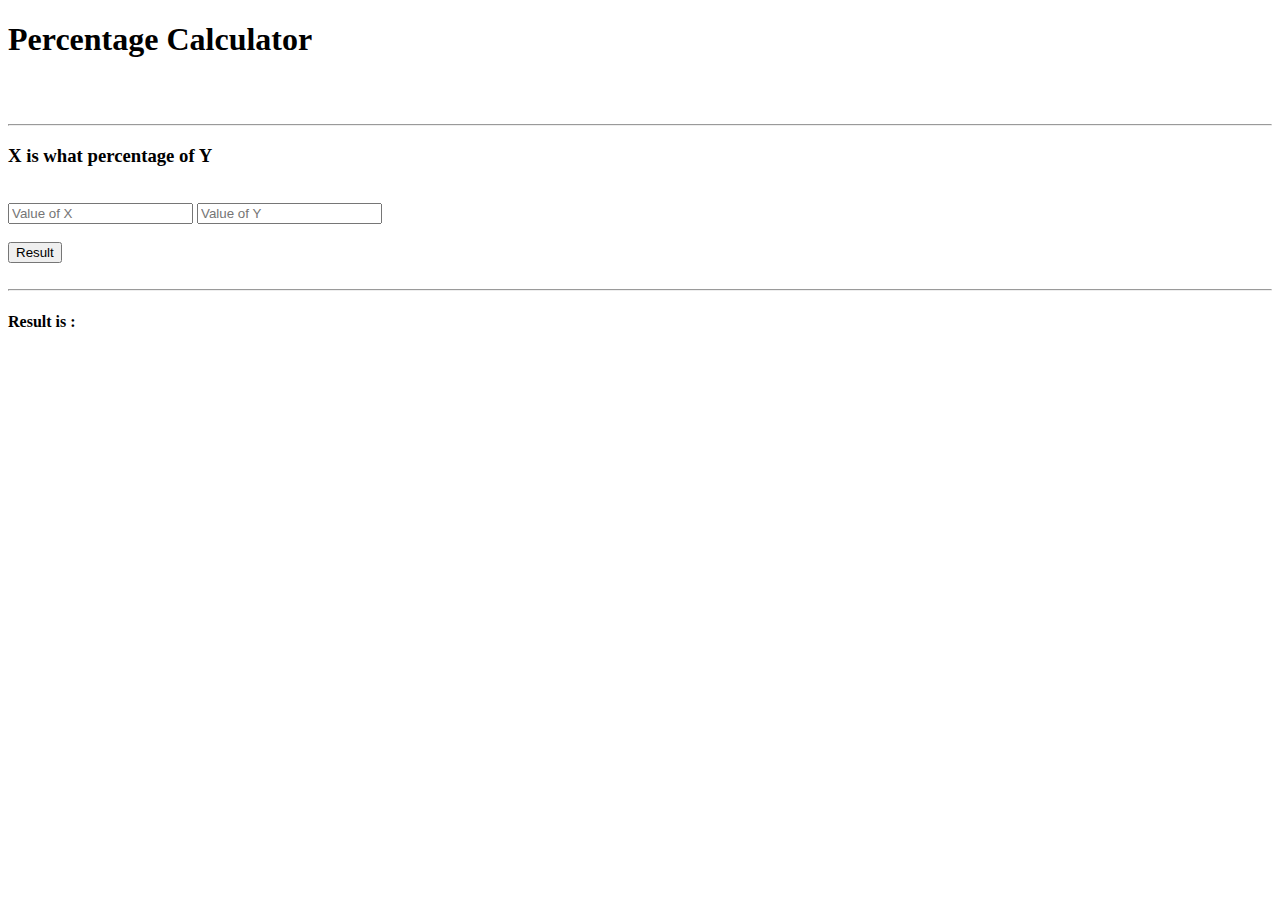
<file: PercentageCal/index.html>
<!DOCTYPE html>
<html>
<title>Percentage Calculator</title>
<head>
    </head>
<body>
    <h1>Percentage Calculator</h1>
    <br><br>
    <hr>

    <h3>X is what percentage of Y</h3>
    <br>

    <form id="percentageCal">
        <input type="text" placeholder="Value of X" id="valueX">
        <input type="text" placeholder="Value of Y" id="valueY">
        <br>
        <br>
        <input type="submit" value="Result">
    </form>
    <br>
    <hr>
    <h4>Result is :</h4>
    <h4 id="result"></h4>
</body>
        <script src="calculator.js"></script>


</html>
</file>
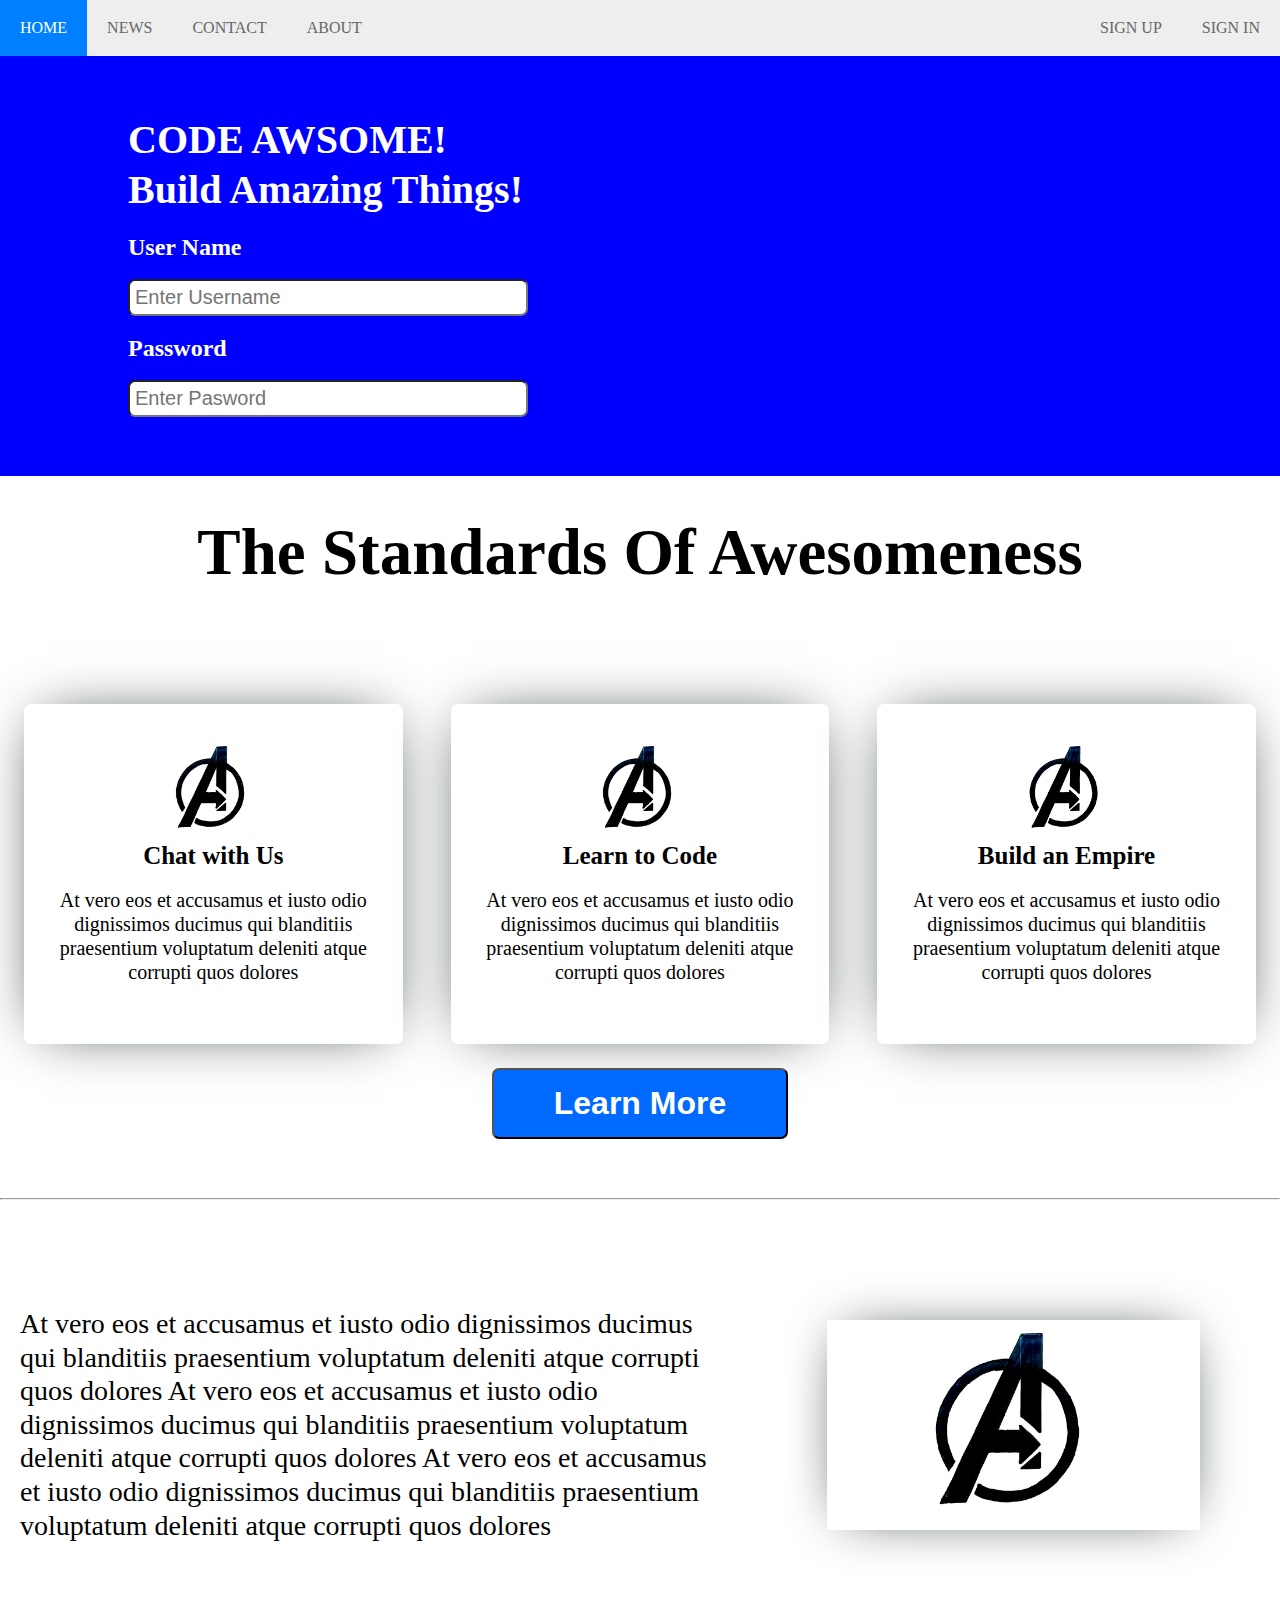
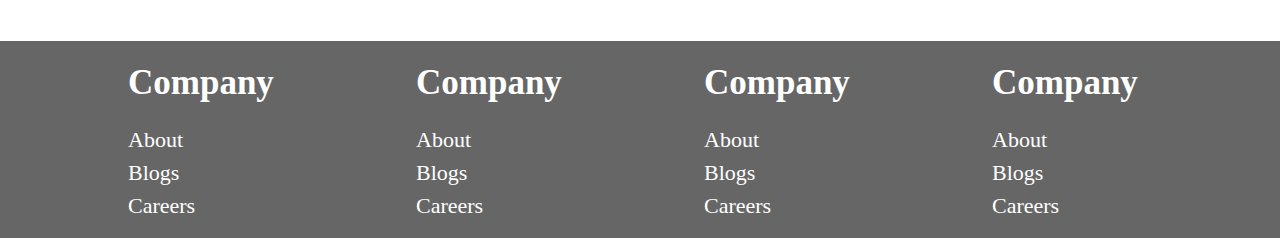
<file: Website/index.html>
<!DOCTYPE html>
<html>
    
    <head>
        <meta charset="utf-8">
        <meta http-equiv="X-UA-Compatible" content="IE=edge">
        <title>Building the Navbar using advance CSS</title>
        <link rel="stylesheet" href="main.css">
    </head>
    <body>
       <nav>
        <ul class="topnav" id="dropDownClick">
            <li><a href="#">Home</a></li>
            <li><a href="#">News</a></li>
            <li><a href="#">Contact</a></li>
            <li><a href="#">About</a></li>
            <li class="topnav-right"><a href="#">Sign In</a></li>
            <li class="topnav-right"><a href="#">Sign Up</a></li>
            <li class="dropdownIcon"><a href="javascript:void(0);" onclick="dropDownMenu()">&#9776;</a></li>
           </ul>
        </nav>
        
        <div class="container" id="section-1-gradient">
            <div class="row">
                <div class="col-6">
                    <div class="left-side-col">
                        <h1 class="larger">CODE AWSOME!</h1>
                        <h1 class="larger">Build Amazing Things!</h1>
                    </div>
                    <form>
                        <div class="left-side-col">
                            <h2>User Name</h2>
                            <input type="text" name="UsernameInput" placeholder="Enter Username">
                            <h2>Password</h2>
                            <input type="text" name="PasswordInput" placeholder="Enter Pasword">
                        </div>
                    </form>
                </div>
                
                <div class="col-6">
                    <div class="right-side-col">
                        <div class="videoContainer">
                        <iframe width="560" height="315" src="https://www.youtube.com/embed/VNGUdObDoLk" frameborder="0" allow="accelerometer; autoplay; encrypted-media; gyroscope; picture-in-picture" allowfullscreen></iframe>
                        </div>
                    </div>
                </div>
            </div>
        </div>
        
        <header>
            <h1 class="section2header">The Standards Of Awesomeness</h1>
        </header>
        
        <div class="container">
            <div class="row">
                <div class="col-4">
                    <div class="box">
                        <div class="icon">
                            <img src="avg.jpg">
                        </div>
                        <label>Chat with Us</label>
                        <p>At vero eos et accusamus et iusto odio dignissimos ducimus qui blanditiis praesentium voluptatum deleniti atque corrupti quos dolores </p>
                    </div>
                </div>
                <div class="col-4">
                    <div class="box">
                        <div class="icon">
                            <img src="avg.jpg">
                        </div>
                        <label>Learn to Code</label>
                        <p>At vero eos et accusamus et iusto odio dignissimos ducimus qui blanditiis praesentium voluptatum deleniti atque corrupti quos dolores </p>
                    </div>
                </div>
                <div class="col-4">
                    <div class="box">
                        <div class="icon">
                            <img src="avg.jpg">
                        </div>
                        <label>Build an Empire</label>
                        <p>At vero eos et accusamus et iusto odio dignissimos ducimus qui blanditiis praesentium voluptatum deleniti atque corrupti quos dolores </p>
                    </div>
                </div>
            </div>
            <div class="row">
                <div class="col-12">
                    <button class="learnMore">Learn More</button>
                </div>
            </div>
        </div>
        <hr>
        
        <div class="container">
            <div class="row">
                <div class="col-7">
                <article>
                    <p>At vero eos et accusamus et iusto odio dignissimos ducimus qui blanditiis praesentium voluptatum deleniti atque corrupti quos dolores At vero eos et accusamus et iusto odio dignissimos ducimus qui blanditiis praesentium voluptatum deleniti atque corrupti quos dolores At vero eos et accusamus et iusto odio dignissimos ducimus qui blanditiis praesentium voluptatum deleniti atque corrupti quos dolores </p>
                </article>
                </div>
                <div class="col-5">
                    <div class="slopeIcon">
                        <img src="avg.jpg">
                    </div>
                </div>
            </div>
        </div>
        
        <footer class="footsy">
            <div class="row">
                <div class="col-3 mobileStack">
                    <h1>Company</h1>
                    <ul>
                        <li>About</li>
                        <li>Blogs</li>
                        <li>Careers</li>
                    </ul>
                </div>
                <div class="col-3 mobileStack">
                    <h1>Company</h1>
                    <ul>
                        <li>About</li>
                        <li>Blogs</li>
                        <li>Careers</li>
                    </ul>
                </div>
                <div class="col-3 mobileStack">
                    <h1>Company</h1>
                    <ul>
                        <li>About</li>
                        <li>Blogs</li>
                        <li>Careers</li>
                    </ul>
                </div>
                <div class="col-3 mobileStack">
                    <h1>Company</h1>
                    <ul>
                        <li>About</li>
                        <li>Blogs</li>
                        <li>Careers</li>
                    </ul>
                </div>
            </div>
        </footer>
        
        
        
        
        
        
        
        
        
        
        <script>
        function dropDownMenu(){
            console.log("Function called")
            var x = document.getElementById("dropDownClick");
            if (x.className === "topnav"){
                x.className += " responsive"
                console.log("Class changed")
            }
            else{
                x.className = "topnav"
            }
        }
        </script>
        
    </body>
</html>
</file>
<file: Website/main.css>
/* DEFAULTS*/
nav,
header,
footer{
    margin: 0;
    display: block;
}

body{
    line-height: 1;
    margin: 0;
}

label{
    font-size: 25px;
    font-weight: 600;
}
p{
    font-size: 20px;
    line-height: 1.2;
}
article p{
    font-size: 28px;
    padding: 20px;
}

.container{
    width: 100%;
    margin: auto; 
    /*auto margin to make sure content reamins in center */
    padding-top: 4%;
    padding-bottom: 4%;
}

.row{
    width: 100%;
    display: flex;
    flex-wrap: wrap;
    align-items: center;
}

.row::after{
    display: table;
    clear: both;
    content: "";
}

.col-3{
    width: 25%;
}
.col-4{
    width: 33.33%;
}
.col-5{
    width: 41.66%;
}
.col-7{
    width: 58.33%;
}
.col-6{
    width: 50%;
}
.col-12{
    width: 100%;
}

* {
  box-sizing: border-box;
}
/*NAVBAR*/

nav{
    width: 100%;
    margin: 0;
}
nav ul{
    background: #eee;
    margin: 0;
    padding: 0;
    overflow: hidden;
}
ul.topnav li{
    list-style: none;
    float: left;
}
ul.topnav li.topnav-right{
    float: right;
}

ul.topnav li a{
    display: block;
    text-decoration: none;
    min-height: 16px;
    text-align: center;
    padding: 20px;
    text-transform:uppercase;
    color: #666
} 

ul.topnav li a:hover{
    background-color: #0080ff;
    color: white;
}

ul.topnav li.dropdownIcon{
    display: none;
}

/*CUSTOM STYLES*/

#section-1-gradient{
    background: blue;
    linear-gradient(#076DFF,#65a5ff);
}

.left-side-col{
    margin-left: 20%;
}
.right-side-col{
    margin-left: 15%;
}

div.box{
    text-align: center;
    border-radius: 7px;
    margin: 24px;
    padding: 36px 24px 40px 24px;
    background-color: #fff;
    box-shadow: 0px 0px 56px -20px rgba(2,16,20,0.97);  
}

div.slopeIcon img{
    display: block;
    margin: auto;
    width: 70%;
    height: 50%;
    box-shadow: 0px 0px 56px -20px rgba(2,16,20,0.97);  
}

button{
    font-size: 32px;
    font-weight: 700;
    color: #fff;
    background-color: #0069ff;
    padding: 15px 60px;
    display: block;
    text-align: center;
    margin: 5px;
    border-radius: 7px;
}
.learnMore{
    display: block;
    margin: auto;
}

div.icon{
    width: 100%;
}
div.icon img{
    height: 100px;
}

h1.section2header{
    font-size: 65px;
    text-align: center;
}

h1.larger{
    color: white;
    font-size: 40px;
    margin: 0;
    line-height: 50px;
}

form h2{
    color: white;
}

input[type="text"]{
    font-size: 20px;
    width: 400px;
    min-width: 40px;
    padding: 5px;
    border-radius: 7px;
}

footer.footsy{
    background-color: #666;
    padding-left: 10%;
}
footer.footsy h1{
    color: white;
    font-size: 35px;
}
footer.footsy ul{
    list-style: none;
    text-align: left;
    padding-left: 0px;
}
footer.footsy ul li{
    color: white;
    font-size: 22px;
    line-height: 1.5;
}


/* MOBILE */

@media screen and (max-width : 680px){
    ul.topnav li:not(:nth-child(1)){
        display: none;
    }
    ul.topnav li.dropdownIcon{
        display: block;
        float: right;
    }
    ul.topnav.responsive li.dropdownIcon{
        position: absolute;
        right: 0;
        top: 0;
    }
    ul.topnav.responsive{
        position: relative;
    }
    ul.topnav.responsive li{
        display: inline;
        float: none;
    }
    ul.topnav.responsive li a {
        display: block;
        text-align: left;
        text-decoration: none;
    }
    
    h1.section2header{
        font-size: 55px;
    }
    
    article p{
        font-size: 25px;
    }
    
    .col-6,
    .col-5,
    .col-7,
    .col-4 {
        width: 100%;
        margin: 0;
    }
    
    div.mobileStack{
        display: block;
        width: 40%;
    }

    div.box{
        padding: 5px;
        display: block;
    }
    
    div,slopeIcon{
        margin: 7px;
    }
    
    div.slopeIcon img{
        width: 100%;
    }
    div.left-side-col,div.right-side-col{
        margin: 50px;
    }
    input[type="text"]{
        width: 300px;
    }
    .videoContainer iframe{
        position: relative;
        width: 100%;
        margin: 0;
        overflow: hidden;
    }
}
</file>
